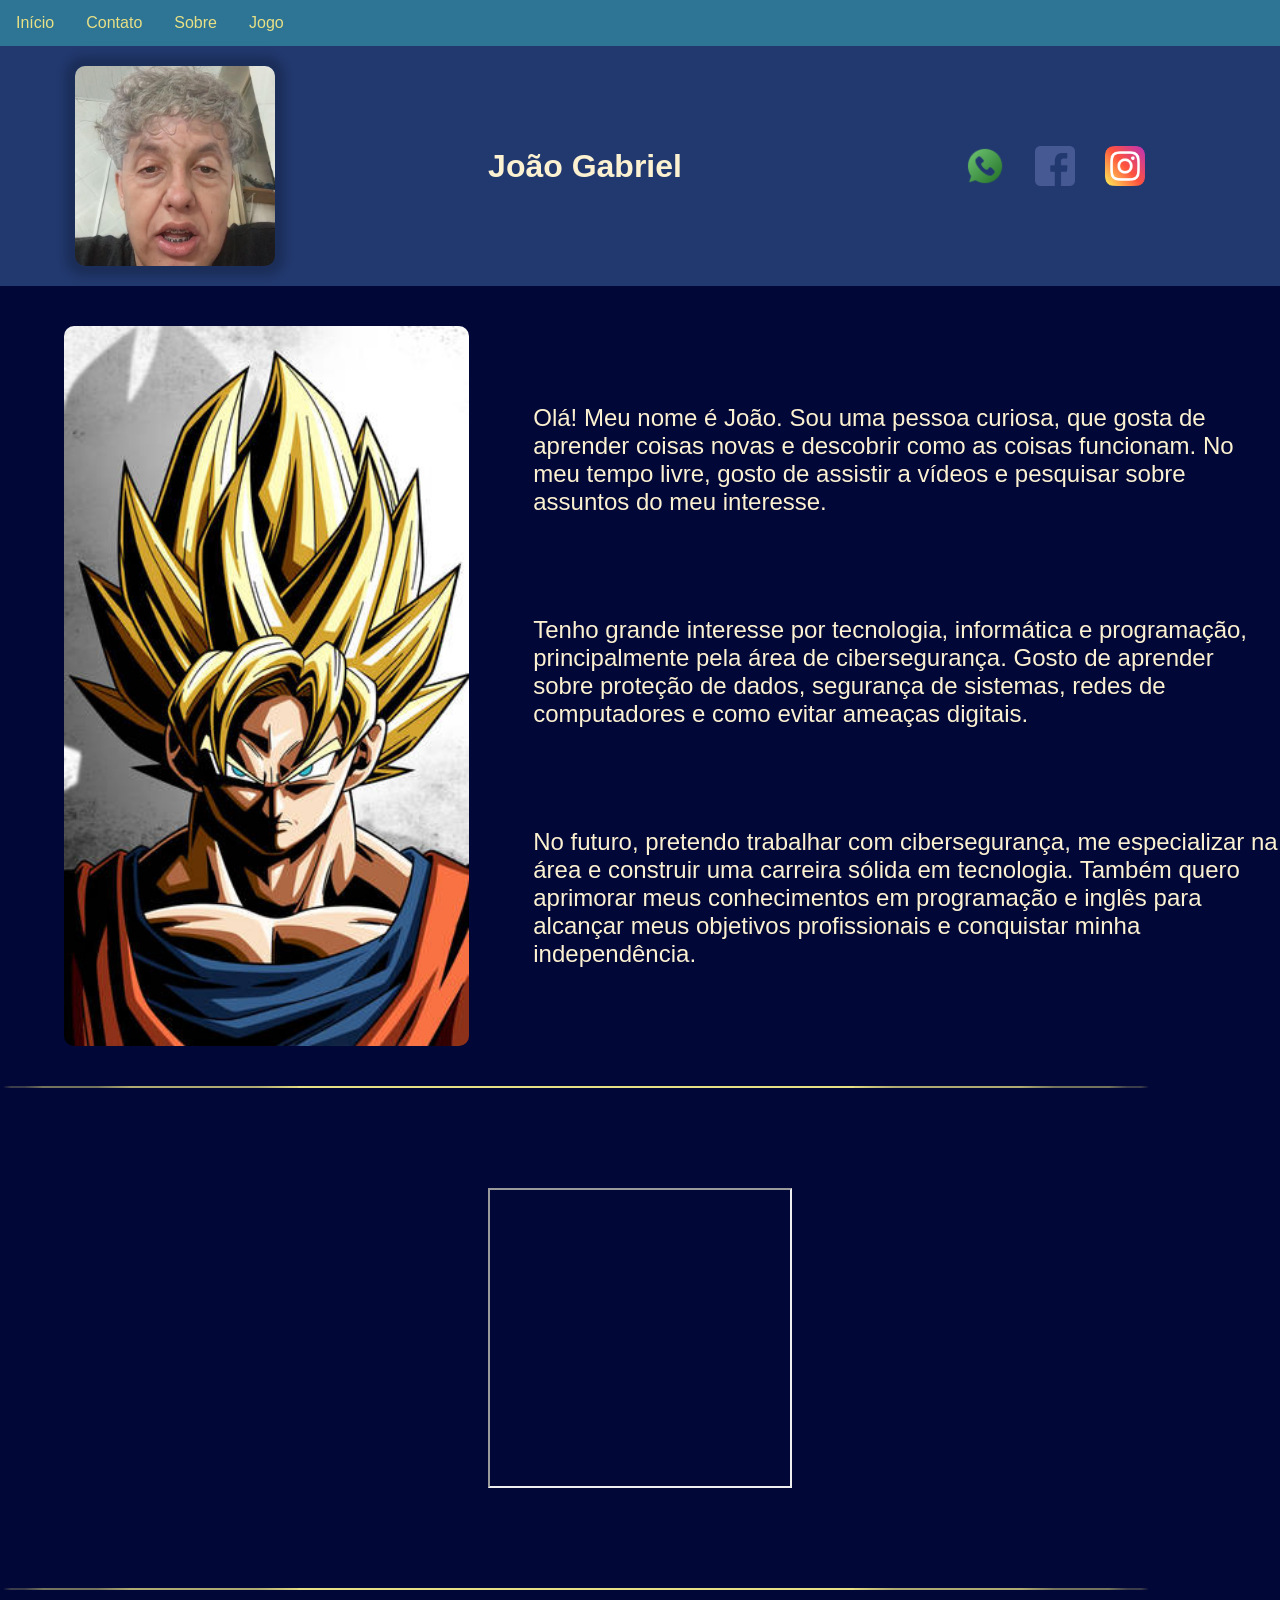
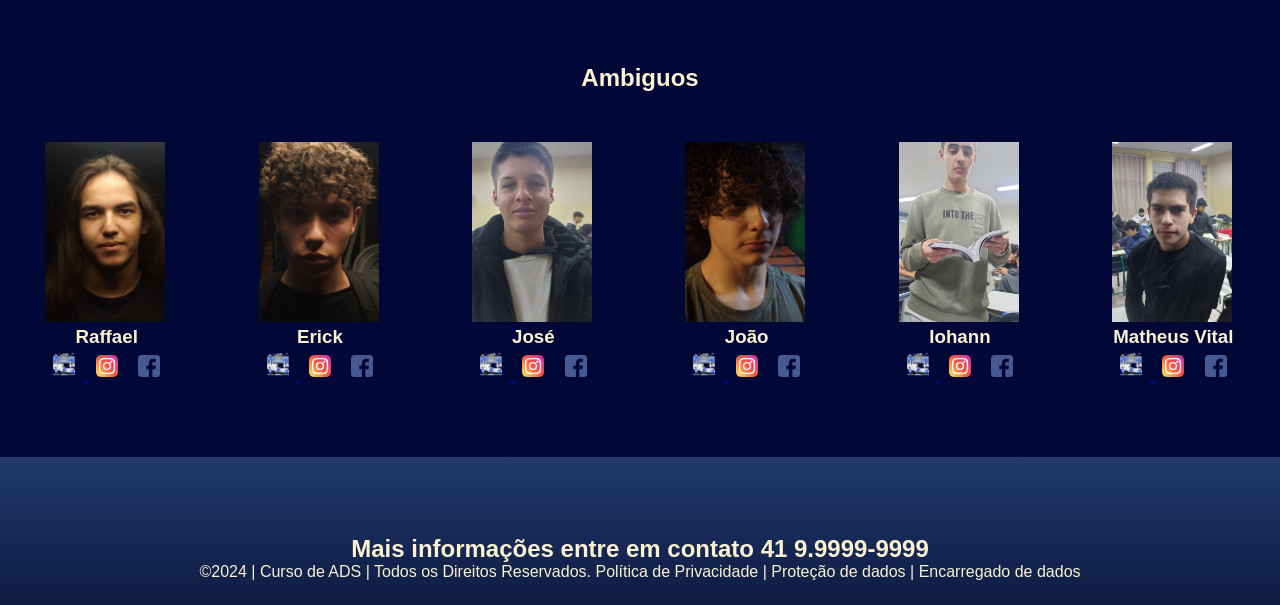
<file: index.html>
<!DOCTYPE html>
<html lang="pt-br">

<head>
    <meta charset="UTF-8">
    <meta name="viewport" content="width=device-width, initial-scale=1.0">
    <title>João Gabriel</title>
    <link rel="stylesheet" href="style.css">
</head>

<body>
    <ul>
        <li><a href="/">Início</a></li>
        <li><a href="contato.html">Contato</a></li>
        <li><a href="sobre.html">Sobre</a></li>
        <li><a href="jogo.html">Jogo</a></li>
    </ul>
    <!--header é a parte do cabeçalho do site, é o topo da página-->
    <header class="cabecalho-itens">
        <img class="cabecalho_imagem" src="image.png" alt="Logo da
Página">
        <h1 class="titulo_site">João Gabriel</h1>
        <div class="sociais">
            <img class="sociais" src="whatsapp.png" alt="Logo do Whats da
Escola">
            <img class="sociais" src="facebook.png" alt="Facebook da
Escola">
            <img class="sociais" src="instagram.png" alt="instagram da
Escola">
        </div>
    </header>
    <!--Seção banner 1 é a parte do paragrafo 1 da página-->
    <section class="banner1">
        <img class="escola_image" src="goku.png" alt="Banner da Escola">
        <div class="vertical">
            <p class="conteudo">Olá! Meu nome é João. Sou uma pessoa curiosa, que gosta de aprender coisas novas e
                descobrir como as coisas funcionam. No meu tempo livre, gosto de assistir a vídeos e pesquisar sobre
                assuntos do meu interesse.  </p>
            <p class="conteudo">
                Tenho grande interesse por tecnologia, informática e programação,
                principalmente pela área de cibersegurança. Gosto de aprender sobre proteção de dados, segurança de sistemas, redes de computadores e como evitar
                ameaças digitais.
            </p>
            <p class="conteudo">
                 No futuro, pretendo trabalhar com cibersegurança, me especializar na área e construir
                uma carreira sólida em tecnologia. Também quero aprimorar meus conhecimentos em programação e inglês
                para alcançar meus objetivos profissionais e conquistar minha independência.
            </p>
            
        </div>
        
    </section>

    <div class="line"></div>

    <div class="conteudo">
        <iframe width="400" height="275" src="https://www.youtube.com/embed/7dfUx6kFtEo?si=IcTnGg1lVxRfa6Yw" title="YouTube video player" frameborder="0" allow="accelerometer; autoplay; clipboard-write; encrypted-media; gyroscope; picture-in-picture; web-share" referrerpolicy="strict-origin-when-cross-origin" allowfullscreen></iframe>
        <iframe style="height:300px ; width: auto; margin:50px" src="https://www.google.com/maps/embed?pb=!1m18!1m12!1m3!1d20569.479820326385!2d-112.80510282749728!3d49.87655273172063!2m3!1f0!2f0!3f0!3m2!1i1024!2i768!4f13.1!3m3!1m2!1s0x536e78f576529d81%3A0x4451e10045480b41!2sPicture%20Butte%2C%20AB%20T0K%201V0%2C%20Canad%C3%A1!5e0!3m2!1spt-BR!2sbr!4v1794435848581!5m2!1spt-BR!2sbr" width="600" height="450" style="border:0;" allowfullscreen="" loading="lazy" referrerpolicy="strict-origin-when-cross-origin"></iframe>
        <iframe width="400" height="275" src="https://www.youtube.com/embed/SXRlz7zzhcs?si=qU--XjEHhe6P9VzV" title="YouTube video player" frameborder="0" allow="accelerometer; autoplay; clipboard-write; encrypted-media; gyroscope; picture-in-picture; web-share" referrerpolicy="strict-origin-when-cross-origin" allowfullscreen></iframe>
    </div>

    <div class="line"></div>
    <!--Seção estudantes é a parte do paragrafo 2 da página -- "Meninos"-->
    <!--altere em "src="estudante_menino_1.png" para src"nome da imagem do menino em
todos abaixo-->
    <!--altere em "src="site_school.png" para src"nome da logo em todos abaixo-->
    <!--para aumentar os alunos copie a div no edidor que corresponda desde a foto
até os icones abaixo - dúvidas chame o professor-->
    <section class="estudante">
        <h1 class="estudante_titulo">Ambiguos</h1>
        <p> </p>
        <div class="estudantes_todos">
            <div class="estudante-div">
                <img class="estudante-imagem" src="raffael.png" alt="Foto da
turma do 1CDS do ano de 2026">
                <h3 class="estudante-nome">Raffael</h3>
                <a href="https://cursos.alura.com.br/dashboard">
                    <p> </p>
                    <img class="estudante-icone" src="logo_nossa_escola.png" alt="Link do Site da
escola">
                </a>
                <img class="estudante-icone" src="instagram.png" alt="Link do
Instagram">
                <img class="estudante-icone" src="facebook.png" alt="Link do Facebook">
            </div>

            <div class="estudante-div">
                <img class="estudante-imagem" src="erick.jpg" alt="Foto da
turma do 1CDS do ano de 2026">
                <h3 class="estudante-nome">Erick</h3>
                <a href="https://cursos.alura.com.br/dashboard">
                    <p> </p>
                    <img class="estudante-icone" src="logo_nossa_escola.png" alt="Link do Site da
escola">
                </a>
                <img class="estudante-icone" src="instagram.png" alt="Link do
Instagram">
                <img class="estudante-icone" src="facebook.png" alt="Link do Facebook">
            </div>

            <div class="estudante-div">
                <img class="estudante-imagem" src="jose.png" alt="Foto da
turma do 1CDS do ano de 2026">
                <h3 class="estudante-nome">José</h3>
                <a href="https://cursos.alura.com.br/dashboard">
                    <p> </p>
                    <img class="estudante-icone" src="logo_nossa_escola.png" alt="Link do Site da
escola">
                </a>
                <img class="estudante-icone" src="instagram.png" alt="Link do
Instagram">
                <img class="estudante-icone" src="facebook.png" alt="Link do Facebook">
            </div>

            <div class="estudante-div">
                <img class="estudante-imagem" src="joao.jpg" alt="Foto da
turma do 1CDS do ano de 2026">
                <h3 class="estudante-nome">João</h3>
                <a href="https://cursos.alura.com.br/dashboard">
                    <p> </p>
                    <img class="estudante-icone" src="logo_nossa_escola.png" alt="Link do Site da
escola">
                </a>
                <img class="estudante-icone" src="instagram.png" alt="Link do
Instagram">
                <img class="estudante-icone" src="facebook.png" alt="Link do Facebook">
            </div>

            <div class="estudante-div">
                <img class="estudante-imagem" src="iohann.jpg" alt="Foto da
turma do 1CDS do ano de 2026">
                <h3 class="estudante-nome">Iohann</h3>
                <a href="https://cursos.alura.com.br/dashboard">
                    <p> </p>
                    <img class="estudante-icone" src="logo_nossa_escola.png" alt="Link do Site da
escola">
                </a>
                <img class="estudante-icone" src="instagram.png" alt="Link do
Instagram">
                <img class="estudante-icone" src="facebook.png" alt="Link do Facebook">
            </div>

            <div class="estudante-div">
                <img class="estudante-imagem" src="mat.jpg" alt="Foto da
turma do 1CDS do ano de 2026">
                <h3 class="estudante-nome">Matheus Vital</h3>
                <a href="https://cursos.alura.com.br/dashboard">
                    <p> </p>
                    <img class="estudante-icone" src="logo_nossa_escola.png" alt="Link do
Site da escola">
                </a>
                <img class="estudante-icone" src="instagram.png" alt="Link do
Instagram">
                <img class="estudante-icone" src="facebook.png" alt="Link do
Facebook">
            </div>
        </div>
    </section>

    <!--Seção estudantes é a parte do paragrafo 3 da página -- "Meninas"-->
    <!--altere em "src="estudante_menina_1.png" para src"nome da imagem do menina em
todas abaixo-->
    <!--altere em "src="site_school.png" para src"nome da logo em todos abaixo-->
    <section class="estudante">
        <div class="estudantes_todos">
            <div class="estudante-div">

            </div>
        </div>
    </section>
    <!--Seção rodapé é a parte final da paragrafo 3 da página-->
    <footer class="escola">
        <br><br><br>
        <h2 class="escola-título">Mais informações entre em contato<a class="link" href="https://wa.me/5541999999999">
                41 9.9999-9999 </a>
        </h2>
        <p></p>
        <p>©2024 | Curso de ADS | Todos os Direitos Reservados.
            Política de Privacidade | Proteção de dados | Encarregado de dados
        </p>
        <p> </p>
    </footer>
</body>

</html>
</file>
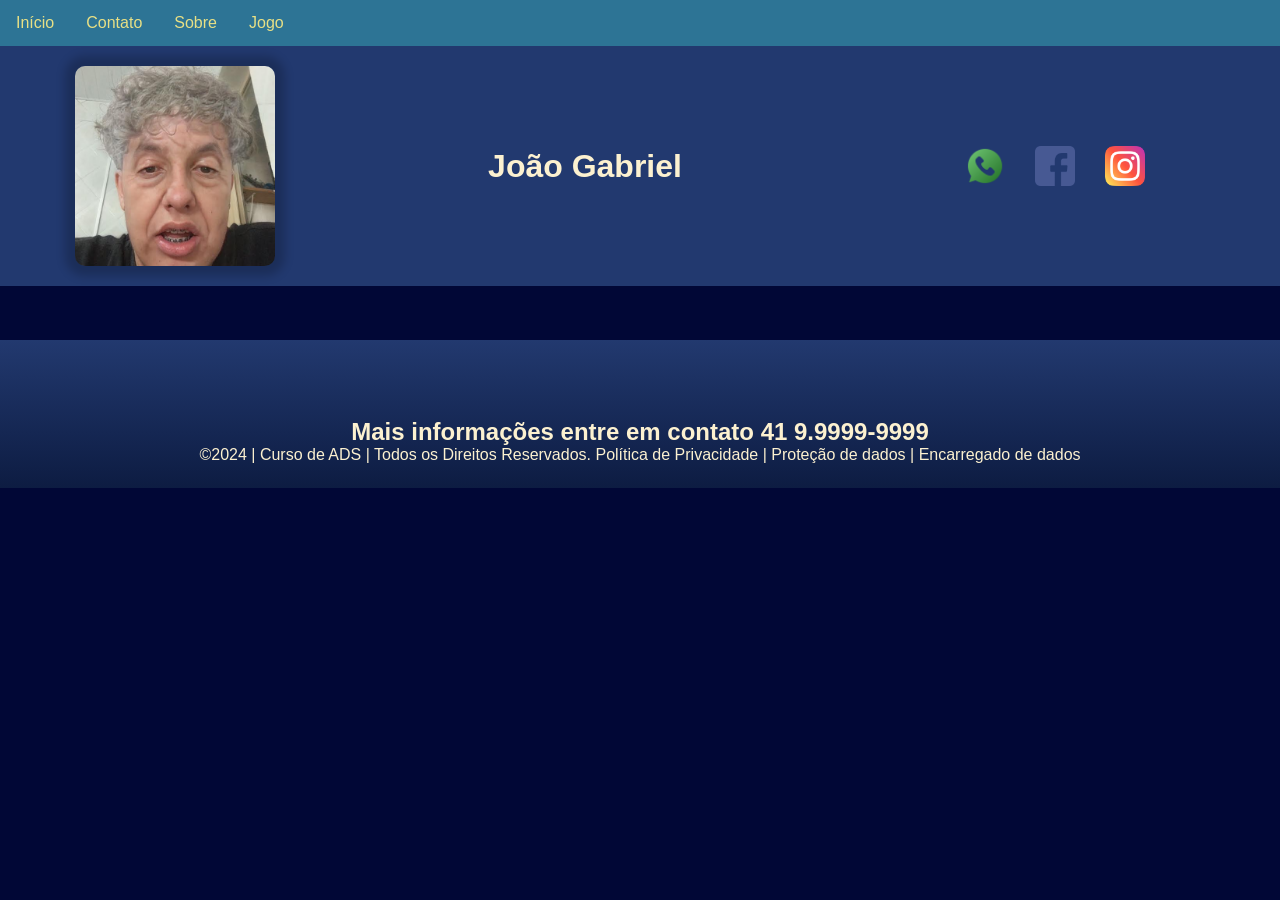
<file: contato.html>
<!DOCTYPE html>
<html lang="pt-br">

<head>
    <meta charset="UTF-8">
    <meta name="viewport" content="width=device-width, initial-scale=1.0">
    <title>João Gabriel</title>
    <link rel="stylesheet" href="style.css">
</head>

<body>
    <ul>
        <li><a href="/">Início</a></li>
        <li><a href="contato.html">Contato</a></li>
        <li><a href="sobre.html">Sobre</a></li>
        <li><a href="jogo.html">Jogo</a></li>
    </ul>
    <!--header é a parte do cabeçalho do site, é o topo da página-->
    <header class="cabecalho-itens">
        <img class="cabecalho_imagem" src="image.png" alt="Logo da
Página">
        <h1 class="titulo_site">João Gabriel</h1>
        <div class="sociais">
            <img class="sociais" src="whatsapp.png" alt="Logo do Whats da
Escola">
            <img class="sociais" src="facebook.png" alt="Facebook da
Escola">
            <img class="sociais" src="instagram.png" alt="instagram da
Escola">
        </div>
    </header>
    <!--Seção banner 1 é a parte do paragrafo 1 da página-->
    <br><br><br>
    <!--Seção rodapé é a parte final da paragrafo 3 da página-->
    <footer class="escola">
        <br><br><br>
        <h2 class="escola-título">Mais informações entre em contato<a class="link" href="https://wa.me/5541999999999">
                41 9.9999-9999 </a>
        </h2>
        <p></p>
        <p>©2024 | Curso de ADS | Todos os Direitos Reservados.
            Política de Privacidade | Proteção de dados | Encarregado de dados
        </p>
        <p> </p>
    </footer>
</body>

</html>
</file>
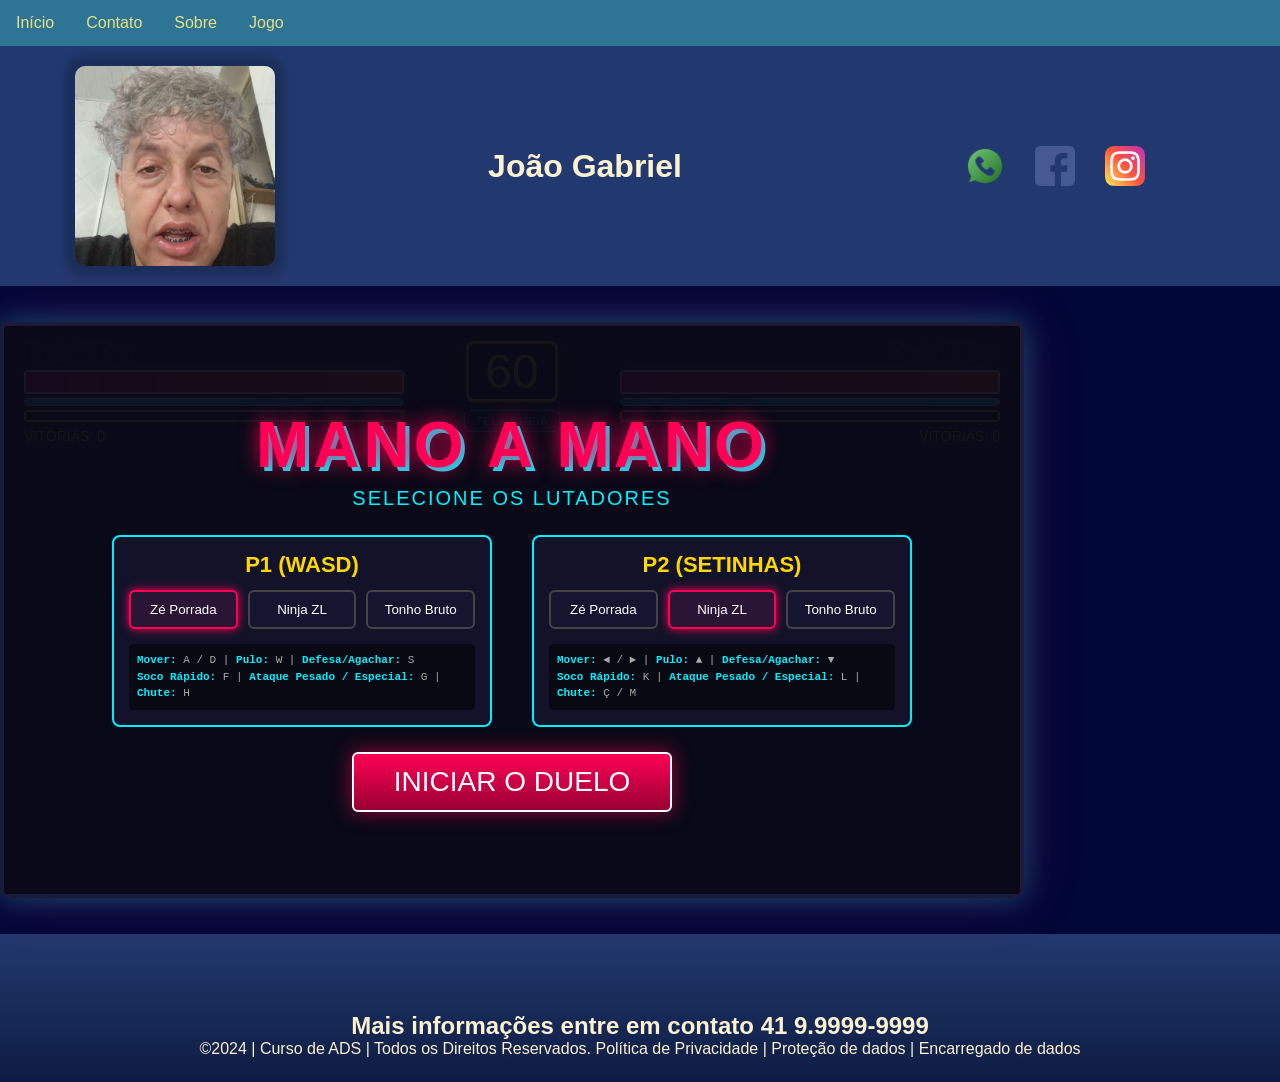
<file: jogo.html>
<!DOCTYPE html>
<html lang="pt-br">

<head>
    <meta charset="UTF-8">
    <meta name="viewport" content="width=device-width, initial-scale=1.0">
    <title>João Gabriel</title>
    <link rel="stylesheet" href="style.css">
</head>

<body>
    <ul>
        <li><a href="/">Início</a></li>
        <li><a href="contato.html">Contato</a></li>
        <li><a href="sobre.html">Sobre</a></li>
        <li><a href="jogo.html">Jogo</a></li>
    </ul>
    <!--header é a parte do cabeçalho do site, é o topo da página-->
    <header class="cabecalho-itens">
        <img class="cabecalho_imagem" src="image.png" alt="Logo da
Página">
        <h1 class="titulo_site">João Gabriel</h1>
        <div class="sociais">
            <img class="sociais" src="whatsapp.png" alt="Logo do Whats da
Escola">
            <img class="sociais" src="facebook.png" alt="Facebook da
Escola">
            <img class="sociais" src="instagram.png" alt="instagram da
Escola">
        </div>
    </header>
    <!--Seção banner 1 é a parte do paragrafo 1 da página-->
    <br><br><div id="game-container">


    <div id="hud">
      <div id="p1-hud" class="player-hud">
        <div class="p-name" id="p1-name-display">PLAYER 1</div>
        <div class="bar-outer hp-outer">
          <div id="p1-hp" class="bar-fill hp-fill"></div>
        </div>
        <div class="bar-outer guard-outer">
          <div id="p1-guard" class="bar-fill guard-fill"></div>
        </div>
        <div class="bar-outer super-outer">
          <div id="p1-super" class="bar-fill super-fill"></div>
        </div>
        <div class="wins-display" id="p1-wins">VITÓRIAS: <span>0</span></div>
      </div>

      <div id="center-hud">
        <div id="timer">60</div>
        <button id="fullscreen-btn" onclick="toggleFullscreen()">TELA CHEIA</button>
      </div>

      <div id="p2-hud" class="player-hud">
        <div class="p-name" id="p2-name-display">PLAYER 2</div>
        <div class="bar-outer hp-outer">
          <div id="p2-hp" class="bar-fill hp-fill"></div>
        </div>
        <div class="bar-outer guard-outer">
          <div id="p2-guard" class="bar-fill guard-fill"></div>
        </div>
        <div class="bar-outer super-outer">
          <div id="p2-super" class="bar-fill super-fill"></div>
        </div>
        <div class="wins-display" id="p2-wins">VITÓRIAS: <span>0</span></div>
      </div>
    </div>


    <div id="overlay-screen" class="overlay">
      <h1 id="screen-title">MANO A MANO</h1>
      <p id="screen-subtitle">SELECIONE OS LUTADORES</p>

      <div id="char-select">
        <div class="select-box" id="p1-select">
          <h3>P1 (WASD)</h3>
          <div class="char-options" id="p1-options"></div>
          <div class="controls-legend">
            <b>Mover:</b> A / D | <b>Pulo:</b> W | <b>Defesa/Agachar:</b> S<br>
            <b>Soco Rápido:</b> F | <b>Ataque Pesado / Especial:</b> G | <b>Chute:</b> H
          </div>
        </div>

        <div class="select-box" id="p2-select">
          <h3>P2 (SETINHAS)</h3>
          <div class="char-options" id="p2-options"></div>
          <div class="controls-legend">
            <b>Mover:</b> ◄ / ► | <b>Pulo:</b> ▲ | <b>Defesa/Agachar:</b> ▼<br>
            <b>Soco Rápido:</b> K | <b>Ataque Pesado / Especial:</b> L | <b>Chute:</b> Ç / M
          </div>
        </div>
      </div>

      <button id="start-btn">INICIAR O DUELO</button>
      

    </div>
    <canvas id="gameCanvas" width="1024" height="576"> </canvas>
  </div>
  


  <script src="game.js"></script>

  </div>
  </div><br><br>
    <!--Seção rodapé é a parte final da paragrafo 3 da página-->
    <footer class="escola">
        <br><br><br>
        <h2 class="escola-título">Mais informações entre em contato<a class="link" href="https://wa.me/5541999999999">
                41 9.9999-9999 </a>
        </h2>
        <p></p>
        <p>©2024 | Curso de ADS | Todos os Direitos Reservados.
            Política de Privacidade | Proteção de dados | Encarregado de dados
        </p>
        <p> </p>
    </footer>
</body>

</html>
</file>
<file: style.css>
* {
    margin: 0;
    padding: 0;
    box-sizing: border-box;
}

body {
    font-family: "Poppins", sans-serif;
    background: #010736;
}

header {
    background-color: #22396F;
    color: #FCF1D0;
    width: 100%;
    padding: 20px;
}

.cabecalho-itens {
    max-width: 1980px;
    margin: 0 auto;
    display: flex;
    align-items: center;
    justify-content: center;
}

.cabecalho_imagem {
    width: 200px;
    height: 200px;
    object-fit: cover;
    display: flex;
    justify-content: flex-start;
    align-items: center;
    border-radius: 10px;
    box-shadow: 0px 0px 10px 10px rgba(0, 0, 0, 0.2);
}

.titulo_site {
    padding: 50px;
    text-align: center;
    width: 50%;
    font: 30px;
}

.sociais {
    display: flex;
    justify-content: flex-end;
    width: 25%;
    padding-right: 30px;
}

.banner1 {
    display: flex;
    flex-direction: row;
    justify-content: flex-start;
    align-items: center;
    height: 800px;
    width: 100%;
}

.estudante_titulo {
    padding: 50px;
    text-align: center;
    color: #FCF1D0;

}

.estudante-nome {
    text-align: center;
    color: #FCF1D0;
}

.estudante-imagem {
    height: 180px;
    width: 120px;
    object-fit: cover;
    justify-self: center;
}

.estudante-icone {
    width: 38px;
    padding: 4px 8px;
}

.estudante {
    background-image: background-color(#faae43);
    padding: 24px 0;
}

.estudante.div {
    text-align: center;
    padding: 24px 0;
    display: flex;
}

.estudantes_todos {
    display: flex;
    justify-content: space-around;
}

.escola {
    background-image: linear-gradient(#22396F, #0D1C42);
    color: #FCF1D0;
    display: flex;
    justify-content: center;
    padding: 24px 0;
    text-align: center;
    display: block;
}

.escola-titulo {
    padding: 50px;
    text-align: center;
}

.escola_image {
    height: 90%;
    width: auto;
    margin: 5%;
    border-radius: 10px;
}

.logo_rodape {
    height: 80px;
    padding: 12px 0;

}

.link {
    color: #FCF1D0;
    text-decoration: none;
}

.conteudo {
    font-size: 150%;
    color: #FCF1D0;
    width: 100%;
    margin-top: 50px;
    margin-bottom: 50px;
    display: flex;
    flex-direction: row;
    justify-content: center;
    align-items: center;
}

.vertical {
    display: flex;
    align-items: center;
    flex-direction: column;
}

ul {
    list-style-type: none;
    margin: 0;
    padding: 0;
    overflow: hidden;
    background-color: #2D7495;

}

ul li {
    float: left;
}

ul li a {
    display: block;
    color: #E8E085;
    text-align: center;
    padding: 14px 16px;
    text-decoration: none;
}

ul li a:hover {
    background-color: #363199;
}

#game-container {
    position: relative;
    justify-self: center;
    align-items: center;
    width: 1024px;
    height: 576px;
    box-shadow: 0 0 30px rgba(0, 240, 255, 0.3), 0 0 60px rgba(255, 0, 85, 0.2);
    border: 4px solid #1a1a3a;
    border-radius: 8px;
    overflow: hidden;
    background: #000;
}

canvas {
    width: 100%;
    height: 100%;
    display: block;
}

/* HUD */
#hud {
    position: absolute;
    top: 15px;
    left: 20px;
    right: 20px;
    display: flex;
    justify-content: space-between;
    align-items: flex-start;
    z-index: 10;
    pointer-events: none;
}

.player-hud {
    width: 380px;
    display: flex;
    flex-direction: column;
    gap: 4px;
}

#p2-hud {
    align-items: flex-end;
}

.p-name {
    font-size: 20px;
    letter-spacing: 2px;
    text-shadow: 2px 2px 0 #000, 0 0 10px rgba(255, 255, 255, 0.5);
    margin-bottom: 2px;
}

.bar-outer {
    width: 100%;
    background: rgba(0, 0, 0, 0.7);
    border: 2px solid #fff;
    border-radius: 4px;
    overflow: hidden;
}

.hp-outer {
    height: 24px;
    box-shadow: 0 0 10px rgba(255, 255, 255, 0.2);
}

.guard-outer {
    height: 8px;
    border-width: 1px;
}

.super-outer {
    height: 12px;
    border-color: #ffd700;
}

.bar-fill {
    height: 100%;
    width: 100%;
    transition: width 0.1s linear;
}

.hp-fill {
    background: linear-gradient(90deg, #ff0055, #ff5500);
}

.guard-fill {
    background: linear-gradient(90deg, #00d2ff, #00ffff);
}

.super-fill {
    background: linear-gradient(90deg, #ffaa00, #ffff00);
    width: 0%;
}

#p2-hud .bar-fill {
    float: right;
}

.wins-display {
    font-size: 14px;
    color: #ffd700;
    margin-top: 2px;
    text-shadow: 1px 1px 0 #000;
}

#center-hud {
    display: flex;
    flex-direction: column;
    align-items: center;
    pointer-events: auto;
}

#timer {
    font-size: 48px;
    background: rgba(0, 0, 0, 0.8);
    border: 3px solid #ffd700;
    color: #ffd700;
    padding: 0px 16px;
    border-radius: 8px;
    box-shadow: 0 0 15px rgba(255, 215, 0, 0.5);
}

#fullscreen-btn {
    margin-top: 8px;
    background: linear-gradient(180deg, #111, #222);
    border: 1px solid #00f0ff;
    color: #00f0ff;
    font-size: 11px;
    padding: 4px 10px;
    border-radius: 4px;
    cursor: pointer;
    letter-spacing: 1px;
    box-shadow: 0 0 8px rgba(0, 240, 255, 0.3);
    transition: all 0.2s ease;
}

#fullscreen-btn:hover {
    background: #00f0ff;
    color: #000;
    box-shadow: 0 0 15px rgba(0, 240, 255, 0.8);
}

/* OVERLAY DE TELA E MENU */
.overlay {
    position: absolute;
    top: 0;
    left: 0;
    width: 100%;
    height: 100%;
    background: rgba(10, 10, 25, 0.95);
    display: flex;
    flex-direction: column;
    justify-content: center;
    align-items: center;
    z-index: 20;
    padding: 20px;
}

#screen-title {
    font-size: 64px;
    color: #ff0055;
    text-shadow: 0 0 20px #ff0055, 4px 4px 0 #00f0ff;
    letter-spacing: 4px;
    margin-bottom: 5px;
}

#screen-subtitle {
    font-size: 20px;
    color: #00f0ff;
    letter-spacing: 2px;
    margin-bottom: 25px;
}

#char-select {
    display: flex;
    gap: 40px;
    margin-bottom: 25px;
}

.select-box {
    background: rgba(20, 20, 45, 0.8);
    border: 2px solid #00f0ff;
    border-radius: 8px;
    padding: 15px;
    width: 380px;
    text-align: center;
}

.select-box h3 {
    color: #ffd700;
    margin-bottom: 12px;
    font-size: 22px;
}

.char-options {
    display: flex;
    gap: 10px;
    justify-content: center;
    margin-bottom: 15px;
}

.char-btn {
    background: #151530;
    border: 2px solid #444;
    color: #fff;
    padding: 10px;
    border-radius: 6px;
    cursor: pointer;
    flex: 1;
    transition: all 0.2s;
}

.char-btn:hover,
.char-btn.active {
    border-color: #ff0055;
    background: #2a1535;
    box-shadow: 0 0 10px #ff0055;
}

.controls-legend {
    font-family: monospace;
    font-size: 11px;
    color: #aaa;
    background: rgba(0, 0, 0, 0.5);
    padding: 8px;
    border-radius: 4px;
    text-align: left;
    line-height: 1.5;
}

.controls-legend b {
    color: #00f0ff;
}

#start-btn {
    background: linear-gradient(180deg, #ff0055, #990033);
    border: 2px solid #fff;
    color: #fff;
    font-size: 28px;
    padding: 12px 40px;
    border-radius: 6px;
    cursor: pointer;
    box-shadow: 0 0 20px rgba(255, 0, 85, 0.6);
    transition: transform 0.1s, box-shadow 0.2s;
}

#start-btn:hover {
    transform: scale(1.05);
    box-shadow: 0 0 30px rgba(255, 0, 85, 0.9);
}

.line {
    justify-self: center;
    height: 2px;
    width: 90%;
    background: #E8E085;
    border-radius: 50%;
}
</file>
